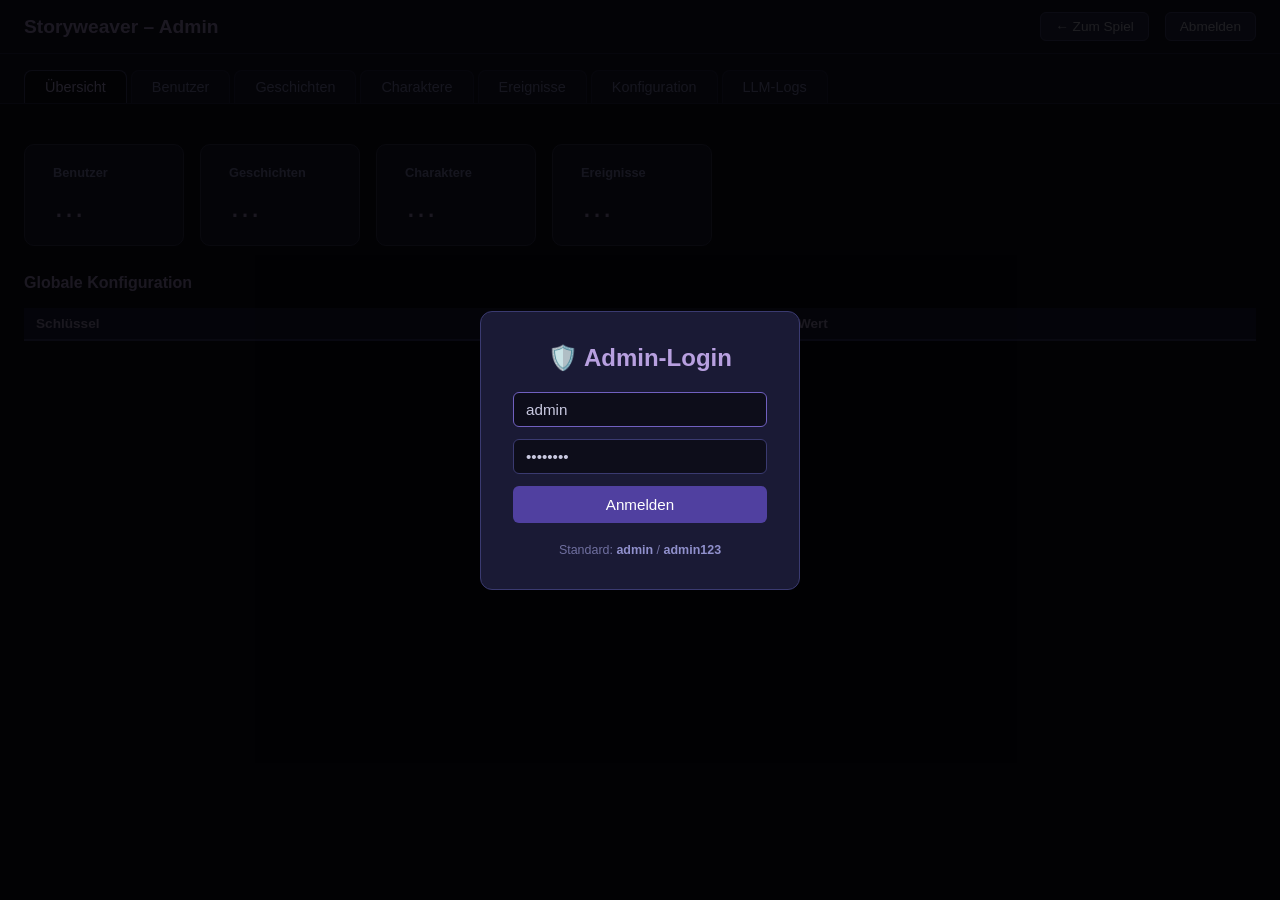
<file: frontend/admin.html>
<!DOCTYPE html>
<html lang="de">
<head>
  <meta charset="UTF-8">
  <meta name="viewport" content="width=device-width, initial-scale=1.0">
  <meta http-equiv="Cache-Control" content="no-cache, no-store, must-revalidate">
  <meta http-equiv="Pragma" content="no-cache">
  <title>Storyweaver – Admin</title>
  <style>
    * { box-sizing: border-box; margin: 0; padding: 0; }
    body { font-family: 'Segoe UI', sans-serif; background: #0d0d1a; color: #c8c8e0; min-height: 100vh; }
    a { color: #9090cc; text-decoration: none; }
    a:hover { text-decoration: underline; }

    /* ── Header ── */
    #header { background: #13132a; border-bottom: 1px solid #2a2a50; padding: 12px 24px; display: flex; align-items: center; gap: 16px; }
    #header h1 { font-size: 1.2rem; color: #b8a0e0; flex: 1; }
    .hdr-btn { background: #2a2a50; border: 1px solid #4a4a80; color: #c8c8e0; padding: 6px 14px; border-radius: 6px; cursor: pointer; font-size: 0.85rem; }
    .hdr-btn:hover { background: #3a3a70; }

    /* ── Login overlay ── */
    #loginOverlay { position: fixed; inset: 0; background: rgba(0,0,0,.85); display: flex; align-items: center; justify-content: center; z-index: 100; }
    #loginBox { background: #1a1a35; border: 1px solid #3a3a70; border-radius: 12px; padding: 32px; width: 320px; display: flex; flex-direction: column; gap: 12px; }
    #loginBox h2 { color: #b8a0e0; text-align: center; margin-bottom: 8px; }
    .inp { background: #0d0d1a; border: 1px solid #3a3a70; color: #c8c8e0; padding: 8px 12px; border-radius: 6px; width: 100%; font-size: 0.95rem; }
    .inp:focus { outline: none; border-color: #7060c0; }
    .btn-primary { background: #5040a0; color: #fff; border: none; padding: 10px; border-radius: 6px; cursor: pointer; font-size: 0.95rem; width: 100%; }
    .btn-primary:hover { background: #6050c0; }
    #loginError { color: #f08080; font-size: 0.85rem; text-align: center; display: none; }

    /* ── Tabs ── */
    #tabs { display: flex; gap: 4px; padding: 16px 24px 0; border-bottom: 1px solid #2a2a50; background: #13132a; }
    .tab { padding: 8px 20px; border-radius: 8px 8px 0 0; cursor: pointer; background: #1a1a35; border: 1px solid #2a2a50; border-bottom: none; color: #9090cc; font-size: 0.9rem; }
    .tab.active { background: #0d0d1a; color: #d0c0ff; border-color: #4a4a80; }

    /* ── Content ── */
    #content { padding: 24px; }
    .panel { display: none; }
    .panel.active { display: block; }

    /* ── Tables ── */
    .tbl-wrap { overflow-x: auto; margin-top: 16px; }
    table { width: 100%; border-collapse: collapse; font-size: 0.85rem; }
    th { background: #1e1e40; color: #b0a0d0; padding: 8px 12px; text-align: left; border-bottom: 2px solid #3a3a70; white-space: nowrap; }
    td { padding: 6px 12px; border-bottom: 1px solid #1e1e30; vertical-align: top; max-width: 280px; overflow: hidden; text-overflow: ellipsis; white-space: nowrap; }
    tr:hover td { background: #1a1a30; }
    .td-wrap { white-space: normal; word-break: break-word; }

    /* ── Action buttons ── */
    .btn-sm { padding: 3px 10px; font-size: 0.78rem; border-radius: 4px; cursor: pointer; border: none; }
    .btn-del { background: #5a1010; color: #f08080; }
    .btn-del:hover { background: #7a1818; }
    .btn-edit { background: #1a3050; color: #80c0f0; }
    .btn-edit:hover { background: #254070; }
    .btn-save { background: #1a4020; color: #80e090; }
    .btn-save:hover { background: #256030; }

    /* ── Story selector ── */
    .story-sel { background: #1a1a35; border: 1px solid #3a3a70; color: #c8c8e0; padding: 7px 12px; border-radius: 6px; font-size: 0.9rem; margin-bottom: 8px; }
    .story-sel:focus { outline: none; border-color: #7060c0; }

    /* ── Inline editor ── */
    .edit-inp { background: #1a1a35; border: 1px solid #7060c0; color: #c8c8e0; padding: 3px 8px; border-radius: 4px; font-size: 0.85rem; width: 100%; }
    .edit-inp:focus { outline: none; }

    /* ── Log panel ── */
    #logBox { background: #080810; border: 1px solid #2a2a50; border-radius: 8px; padding: 16px; font-family: monospace; font-size: 0.78rem; white-space: pre-wrap; overflow-y: auto; max-height: 70vh; color: #f08080; }

    /* ── Overview cards ── */
    .cards { display: flex; gap: 16px; flex-wrap: wrap; margin-top: 16px; }
    .card { background: #1a1a35; border: 1px solid #3a3a60; border-radius: 10px; padding: 20px 28px; min-width: 160px; }
    .card h3 { font-size: 0.8rem; color: #9090cc; margin-bottom: 8px; }
    .card .num { font-size: 2rem; color: #b8a0e0; }

    /* ── Msg ── */
    #msg { position: fixed; bottom: 24px; right: 24px; background: #1a4020; border: 1px solid #40a060; color: #80e090; padding: 10px 18px; border-radius: 8px; font-size: 0.9rem; display: none; z-index: 200; }
    #msg.err { background: #2a0a0a; border-color: #a03030; color: #f08080; }
  </style>
</head>
<body>

<!-- Login -->
<div id="loginOverlay">
  <div id="loginBox">
    <h2>🛡️ Admin-Login</h2>
    <input id="loginUser" class="inp" type="text" placeholder="Benutzername" autofocus value="admin">
    <input id="loginPass" class="inp" type="password" placeholder="Passwort" value="admin123">
    <button class="btn-primary" onclick="doLogin()">Anmelden</button>
    <div id="loginError">Ungültige Zugangsdaten</div>
    <div style="margin-top:8px;font-size:0.78rem;color:#7070a0;text-align:center">Standard: <b style="color:#9090cc">admin</b> / <b style="color:#9090cc">admin123</b></div>
  </div>
</div>

<!-- Header -->
<div id="header">
  <h1>Storyweaver – Admin</h1>
  <span id="headerUser" style="color:#9090cc;font-size:.85rem"></span>
  <a href="/static/index.html" class="hdr-btn">← Zum Spiel</a>
  <button class="hdr-btn" onclick="doLogout()">Abmelden</button>
</div>

<!-- Tabs -->
<div id="tabs">
  <div class="tab active" onclick="switchTab('overview')">Übersicht</div>
  <div class="tab" onclick="switchTab('users')">Benutzer</div>
  <div class="tab" onclick="switchTab('stories')">Geschichten</div>
  <div class="tab" onclick="switchTab('characters')">Charaktere</div>
  <div class="tab" onclick="switchTab('events')">Ereignisse</div>
  <div class="tab" onclick="switchTab('config')">Konfiguration</div>
  <div class="tab" onclick="switchTab('logs')">LLM-Logs</div>
</div>

<!-- Content -->
<div id="content">

  <!-- OVERVIEW -->
  <div id="panel-overview" class="panel active">
    <div class="cards">
      <div class="card"><h3>Benutzer</h3><div class="num" id="ovUserCount">…</div></div>
      <div class="card"><h3>Geschichten</h3><div class="num" id="ovStoryCount">…</div></div>
      <div class="card"><h3>Charaktere</h3><div class="num" id="ovCharCount">…</div></div>
      <div class="card"><h3>Ereignisse</h3><div class="num" id="ovEventCount">…</div></div>
    </div>
    <div style="margin-top:28px">
      <h2 style="color:#b8a0e0;font-size:1rem;margin-bottom:12px">Globale Konfiguration</h2>
      <div class="tbl-wrap">
        <table><thead><tr><th>Schlüssel</th><th>Wert</th></tr></thead>
        <tbody id="ovConfigBody"></tbody></table>
      </div>
    </div>
  </div>

  <!-- USERS -->
  <div id="panel-users" class="panel">
    <button class="btn-primary" style="margin-top:16px;width:auto;padding:8px 20px" onclick="loadUsers()">🔄 Aktualisieren</button>
    <div class="tbl-wrap">
      <table>
        <thead><tr><th>ID</th><th>Benutzername</th><th>Erstellt</th><th>Aktionen</th></tr></thead>
        <tbody id="usersBody"></tbody>
      </table>
    </div>
  </div>

  <!-- STORIES -->
  <div id="panel-stories" class="panel">
    <button class="btn-primary" style="margin-top:16px;width:auto;padding:8px 20px" onclick="loadStories()">🔄 Aktualisieren</button>
    <div class="tbl-wrap">
      <table>
        <thead><tr><th>ID</th><th>User</th><th>Name</th><th>Beschreibung</th><th>Szenen</th><th>Erstellt</th><th>Aktionen</th></tr></thead>
        <tbody id="storiesBody"></tbody>
      </table>
    </div>
  </div>

  <!-- CHARACTERS -->
  <div id="panel-characters" class="panel">
    <div style="display:flex;align-items:center;gap:12px;margin-top:16px">
      <select id="charStorySelect" class="story-sel" onchange="loadCharacters()">
        <option value="">– Geschichte wählen –</option>
      </select>
      <button class="btn-primary" style="width:auto;padding:7px 16px" onclick="loadCharacters()">🔄</button>
    </div>
    <div class="tbl-wrap">
      <table>
        <thead><tr><th>ID</th><th>Name</th><th>Rolle</th><th>Status</th><th>Protag.</th><th>Alter</th><th>Aktionen</th></tr></thead>
        <tbody id="charsBody"></tbody>
      </table>
    </div>
  </div>

  <!-- EVENTS -->
  <div id="panel-events" class="panel">
    <div style="display:flex;align-items:center;gap:12px;margin-top:16px">
      <select id="evStorySelect" class="story-sel" onchange="loadEvents()">
        <option value="">– Geschichte wählen –</option>
      </select>
      <button class="btn-primary" style="width:auto;padding:7px 16px" onclick="loadEvents()">🔄</button>
    </div>
    <div class="tbl-wrap">
      <table>
        <thead><tr><th>ID</th><th>Szene</th><th>Aktion</th><th>Vorschau</th><th>Erstellt</th><th>Aktionen</th></tr></thead>
        <tbody id="eventsBody"></tbody>
      </table>
    </div>
  </div>

  <!-- CONFIG -->
  <div id="panel-config" class="panel">
    <button class="btn-primary" style="margin-top:16px;width:auto;padding:8px 20px" onclick="loadConfig()">🔄 Aktualisieren</button>
    <div class="tbl-wrap">
      <table>
        <thead><tr><th>Schlüssel</th><th>Wert</th><th>Aktionen</th></tr></thead>
        <tbody id="configBody"></tbody>
      </table>
    </div>
  </div>

  <!-- LOGS -->
  <div id="panel-logs" class="panel">
    <div style="display:flex;align-items:center;gap:12px;margin-top:16px;margin-bottom:12px">
      <label style="color:#9090cc;font-size:.9rem">Letzte <input id="logLines" type="number" value="100" min="10" max="2000" class="edit-inp" style="width:70px;display:inline"> Zeilen</label>
      <button class="btn-primary" style="width:auto;padding:7px 16px" onclick="loadLogs()">🔄 Laden</button>
      <button class="btn-sm btn-del" onclick="clearLogView()">✕ Ansicht leeren</button>
    </div>
    <div id="logBox">Noch keine Logs geladen.</div>
  </div>

</div>

<div id="msg"></div>

<script>
'use strict';
// ── State ──────────────────────────────────────────────────────────────────
let TOKEN = sessionStorage.getItem('admin_token') || '';
let currentTab = 'overview';

// ── Helpers ─────────────────────────────────────────────────────────────────
function esc(s) {
  return String(s ?? '').replace(/&/g,'&amp;').replace(/</g,'&lt;').replace(/>/g,'&gt;').replace(/"/g,'&quot;');
}

function showMsg(text, isErr = false) {
  const el = document.getElementById('msg');
  el.textContent = text;
  el.className = isErr ? 'err' : '';
  el.style.display = 'block';
  setTimeout(() => el.style.display = 'none', isErr ? 6000 : 3000);
}

async function api(method, path, body) {
  const opts = {
    method,
    headers: { 'Content-Type': 'application/json', 'Authorization': 'Bearer ' + TOKEN },
  };
  if (body !== undefined) opts.body = JSON.stringify(body);
  const r = await fetch(path, opts);
  if (r.status === 401) { TOKEN = ''; sessionStorage.removeItem('admin_token'); showLogin(); return null; }
  if (!r.ok) { showMsg(await r.text(), true); return null; }
  return r.json();
}

// ── Auth ──────────────────────────────────────────────────────────────────
function showLogin() {
  // Clear any stale token so it doesn't cause repeated 401s on next load
  TOKEN = '';
  sessionStorage.removeItem('admin_token');
  document.getElementById('loginError').style.display = 'none';
  document.getElementById('loginOverlay').style.display = 'flex';
  document.getElementById('loginUser').focus();
}
function hideLogin() { document.getElementById('loginOverlay').style.display = 'none'; }

async function doLogin() {
  const username = document.getElementById('loginUser').value.trim();
  const password = document.getElementById('loginPass').value;
  const err = document.getElementById('loginError');
  err.style.display = 'none';
  try {
    const r = await fetch('/api/auth/login', {
      method: 'POST',
      headers: { 'Content-Type': 'application/json' },
      body: JSON.stringify({ username, password }),
    });
    if (!r.ok) {
      const detail = await r.json().catch(() => ({}));
      err.textContent = detail.detail || `Fehler ${r.status}`;
      err.style.display = 'block';
      return;
    }
    const data = await r.json();
    TOKEN = data.token;
    sessionStorage.setItem('admin_token', TOKEN);
    document.getElementById('headerUser').textContent = username;
    hideLogin();
    loadAll();
  } catch (e) { err.textContent = e.message; err.style.display = 'block'; }
}

async function doLogout() {
  await api('POST', '/api/auth/logout', {});
  TOKEN = '';
  sessionStorage.removeItem('admin_token');
  showLogin();
}

// ── Tabs ──────────────────────────────────────────────────────────────────
function switchTab(name) {
  document.querySelectorAll('.tab').forEach((t,i) => t.classList.remove('active'));
  document.querySelectorAll('.tab')[['overview','users','stories','characters','events','config','logs'].indexOf(name)].classList.add('active');
  document.querySelectorAll('.panel').forEach(p => p.classList.remove('active'));
  document.getElementById('panel-' + name).classList.add('active');
  currentTab = name;
  if (name === 'overview')    loadOverview();
  if (name === 'users')       loadUsers();
  if (name === 'stories')     loadStories();
  if (name === 'characters')  { populateStorySel('charStorySelect'); loadCharacters(); }
  if (name === 'events')      { populateStorySel('evStorySelect');   loadEvents(); }
  if (name === 'config')      loadConfig();
  if (name === 'logs')        loadLogs();
}

// ── Init ──────────────────────────────────────────────────────────────────
async function loadAll() {
  await loadOverview();
}

async function populateStorySel(selId) {
  const sel = document.getElementById(selId);
  const stories = await api('GET', '/api/admin/stories');
  if (!stories) return;
  const prev = sel.value;
  sel.innerHTML = '<option value="">– Geschichte wählen –</option>';
  stories.forEach(s => {
    const opt = document.createElement('option');
    opt.value = s.id;
    opt.textContent = `#${s.id} ${s.name}`;
    if (String(s.id) === prev) opt.selected = true;
    sel.appendChild(opt);
  });
}

// ── OVERVIEW ─────────────────────────────────────────────────────────────
async function loadOverview() {
  const d = await api('GET', '/api/admin/overview');
  if (!d) return;
  document.getElementById('ovUserCount').textContent  = d.users.length;
  document.getElementById('ovStoryCount').textContent = d.stories.length;
  document.getElementById('ovCharCount').textContent  = d.char_count;
  document.getElementById('ovEventCount').textContent = d.event_count;
  const tb = document.getElementById('ovConfigBody');
  tb.innerHTML = '';
  (d.global_config || []).forEach(row => {
    const tr = document.createElement('tr');
    tr.innerHTML = `<td>${esc(row.key)}</td><td>${esc(row.value)}</td>`;
    tb.appendChild(tr);
  });
}

// ── USERS ─────────────────────────────────────────────────────────────────
async function loadUsers() {
  const users = await api('GET', '/api/admin/users');
  if (!users) return;
  const tb = document.getElementById('usersBody');
  tb.innerHTML = '';
  users.forEach(u => {
    const tr = document.createElement('tr');
    tr.dataset.uid = u.id;
    tr.innerHTML = `
      <td>${esc(u.id)}</td>
      <td><span class="disp-username">${esc(u.username)}</span></td>
      <td>${esc(u.created_at)}</td>
      <td>
        <button class="btn-sm btn-edit" onclick="editUser(${u.id})">✏ Bearbeiten</button>
        <button class="btn-sm btn-del" onclick="deleteUser(${u.id},'${esc(u.username)}')">🗑</button>
      </td>`;
    tb.appendChild(tr);
  });
}

function editUser(uid) {
  const tr = document.querySelector(`#usersBody tr[data-uid='${uid}']`);
  const nameSpan = tr.querySelector('.disp-username');
  const cur = nameSpan.textContent;
  nameSpan.outerHTML = `
    <input class="edit-inp" id="eu-name-${uid}" value="${esc(cur)}" placeholder="Benutzername">
    <input class="edit-inp" id="eu-pass-${uid}" type="password" placeholder="Neues Passwort (leer = unverändert)" style="margin-top:4px">`;
  tr.querySelector('.btn-edit').outerHTML = `<button class="btn-sm btn-save" onclick="saveUser(${uid})">💾 Speichern</button>`;
}

async function saveUser(uid) {
  const username = document.getElementById(`eu-name-${uid}`).value.trim();
  const password = document.getElementById(`eu-pass-${uid}`).value;
  if (!username) { showMsg('Benutzername darf nicht leer sein.', true); return; }
  const r = await api('PUT', `/api/admin/users/${uid}`, { username, password });
  if (r) { showMsg('Benutzer gespeichert.'); loadUsers(); }
}

async function deleteUser(uid, name) {
  if (!confirm(`Benutzer "${name}" und alle zugehörigen Daten löschen?`)) return;
  const r = await api('DELETE', `/api/admin/users/${uid}`);
  if (r) { showMsg('Benutzer gelöscht.'); loadUsers(); }
}

// ── STORIES ──────────────────────────────────────────────────────────────
async function loadStories() {
  const stories = await api('GET', '/api/admin/stories');
  if (!stories) return;
  const tb = document.getElementById('storiesBody');
  tb.innerHTML = '';
  stories.forEach(s => {
    const tr = document.createElement('tr');
    tr.dataset.sid = s.id;
    tr.innerHTML = `
      <td>${esc(s.id)}</td>
      <td>${esc(s.user_id)}</td>
      <td class="td-wrap"><span class="disp-name">${esc(s.name)}</span></td>
      <td class="td-wrap"><span class="disp-desc">${esc(s.description)}</span></td>
      <td>${esc(s.scene_counter)}</td>
      <td>${esc(s.created_at ? s.created_at.slice(0,10) : '')}</td>
      <td>
        <button class="btn-sm btn-edit" onclick="editStory(${s.id})">✏</button>
        <button class="btn-sm btn-del" onclick="deleteStory(${s.id},'${esc(s.name)}')">🗑</button>
      </td>`;
    tb.appendChild(tr);
  });
}

function editStory(sid) {
  const tr = document.querySelector(`#storiesBody tr[data-sid='${sid}']`);
  const nameSpan = tr.querySelector('.disp-name');
  const descSpan = tr.querySelector('.disp-desc');
  nameSpan.outerHTML = `<input class="edit-inp" id="es-name-${sid}" value="${esc(nameSpan.textContent)}">`;
  descSpan.outerHTML = `<textarea class="edit-inp" id="es-desc-${sid}" rows="2">${esc(descSpan.textContent)}</textarea>`;
  tr.querySelector('.btn-edit').outerHTML = `<button class="btn-sm btn-save" onclick="saveStory(${sid})">💾</button>`;
}

async function saveStory(sid) {
  const name = document.getElementById(`es-name-${sid}`)?.value.trim();
  const description = document.getElementById(`es-desc-${sid}`)?.value ?? '';
  if (!name) { showMsg('Name darf nicht leer sein.', true); return; }
  const r = await api('PUT', `/api/admin/stories/${sid}`, { name, description });
  if (r) { showMsg('Geschichte gespeichert.'); loadStories(); }
}

async function deleteStory(sid, name) {
  if (!confirm(`Geschichte "${name}" und alle zugehörigen Daten löschen?`)) return;
  const r = await api('DELETE', `/api/admin/stories/${sid}`);
  if (r) { showMsg('Geschichte gelöscht.'); loadStories(); }
}

// ── CHARACTERS ───────────────────────────────────────────────────────────
async function loadCharacters() {
  const sid = document.getElementById('charStorySelect').value;
  if (!sid) return;
  const chars = await api('GET', `/api/admin/characters/${sid}`);
  if (!chars) return;
  const tb = document.getElementById('charsBody');
  tb.innerHTML = '';
  chars.forEach(c => {
    const tr = document.createElement('tr');
    tr.innerHTML = `
      <td>${esc(c.id)}</td>
      <td>${esc(c.name)}</td>
      <td>${esc(c.role)}</td>
      <td>${esc(c.status)}</td>
      <td>${c.is_protagonist ? '✔' : ''}</td>
      <td>${esc(c.age)}</td>
      <td>
        <a href="#" onclick="showCharDetail(${c.id});return false" style="color:#80c0f0;font-size:.8rem">Detail</a>
        <button class="btn-sm btn-del" onclick="deleteChar(${c.id},'${esc(c.name)}')">🗑</button>
      </td>`;
    tb.appendChild(tr);
  });
}

function showCharDetail(id) {
  // Re-fetch and show in a simple alert; can be enhanced to a modal
  api('GET', `/api/admin/characters/${document.getElementById('charStorySelect').value}`).then(chars => {
    const c = chars?.find(x => x.id === id);
    if (!c) return;
    const info = Object.entries(c).map(([k,v]) => `${k}: ${v}`).join('\n');
    alert(info);
  });
}

async function deleteChar(id, name) {
  if (!confirm(`Charakter "${name}" löschen?`)) return;
  const r = await api('DELETE', `/api/admin/characters/${id}`);
  if (r) { showMsg('Charakter gelöscht.'); loadCharacters(); }
}

// ── EVENTS ───────────────────────────────────────────────────────────────
async function loadEvents() {
  const sid = document.getElementById('evStorySelect').value;
  if (!sid) return;
  const events = await api('GET', `/api/admin/events/${sid}`);
  if (!events) return;
  const tb = document.getElementById('eventsBody');
  tb.innerHTML = '';
  events.forEach(e => {
    const tr = document.createElement('tr');
    tr.innerHTML = `
      <td>${esc(e.id)}</td>
      <td>${esc(e.scene_number)}</td>
      <td class="td-wrap" style="max-width:160px">${esc(e.player_action)}</td>
      <td class="td-wrap" style="max-width:260px">${esc(e.story_preview)}</td>
      <td>${esc(e.created_at ? e.created_at.slice(0,16) : '')}</td>
      <td><button class="btn-sm btn-del" onclick="deleteEvent(${e.id})">🗑</button></td>`;
    tb.appendChild(tr);
  });
}

async function deleteEvent(id) {
  if (!confirm(`Ereignis #${id} löschen?`)) return;
  const r = await api('DELETE', `/api/admin/events/${id}`);
  if (r) { showMsg('Ereignis gelöscht.'); loadEvents(); }
}

// ── CONFIG ──────────────────────────────────────────────────────────────
async function loadConfig() {
  const cfg = await api('GET', '/api/admin/config');
  if (!cfg) return;
  const tb = document.getElementById('configBody');
  tb.innerHTML = '';
  cfg.forEach(row => {
    const tr = document.createElement('tr');
    tr.dataset.key = row.key;
    tr.innerHTML = `
      <td>${esc(row.key)}</td>
      <td><input class="edit-inp" id="cfg-${CSS.escape(row.key)}" value="${esc(row.value)}"></td>
      <td><button class="btn-sm btn-save" onclick="saveConfig('${esc(row.key)}')">💾</button></td>`;
    tb.appendChild(tr);
  });
}

async function saveConfig(key) {
  const el = document.getElementById('cfg-' + CSS.escape(key));
  const value = el ? el.value : '';
  const r = await api('PUT', '/api/admin/config', { key, value });
  if (r) showMsg('Konfiguration gespeichert.');
}

// ── LOGS ────────────────────────────────────────────────────────────────
async function loadLogs() {
  const lines = parseInt(document.getElementById('logLines').value) || 100;
  const d = await api('GET', `/api/admin/logs?lines=${lines}`);
  if (!d) return;
  const box = document.getElementById('logBox');
  if (d.lines.length === 0) { box.textContent = 'Keine Log-Einträge gefunden.'; return; }
  box.textContent = d.lines.join('\n');
  box.scrollTop = box.scrollHeight;
}

function clearLogView() {
  document.getElementById('logBox').textContent = 'Ansicht geleert.';
}

// ── Keyboard ────────────────────────────────────────────────────────────
document.getElementById('loginPass').addEventListener('keydown', e => { if (e.key === 'Enter') doLogin(); });
document.getElementById('loginUser').addEventListener('keydown', e => { if (e.key === 'Enter') document.getElementById('loginPass').focus(); });

// ── Boot ─────────────────────────────────────────────────────────────────
(async () => {
  if (TOKEN) {
    // Validate the stored token before trusting it
    const test = await fetch('/api/admin/overview', {
      headers: { 'Authorization': 'Bearer ' + TOKEN }
    });
    if (test.ok) {
      hideLogin();
      const d = await test.json();
      // Populate overview directly from the response we already fetched
      document.getElementById('ovUserCount').textContent  = d.users.length;
      document.getElementById('ovStoryCount').textContent = d.stories.length;
      document.getElementById('ovCharCount').textContent  = d.char_count;
      document.getElementById('ovEventCount').textContent = d.event_count;
      const tb = document.getElementById('ovConfigBody');
      tb.innerHTML = '';
      (d.global_config || []).forEach(row => {
        const tr = document.createElement('tr');
        tr.innerHTML = `<td>${esc(row.key)}</td><td>${esc(row.value)}</td>`;
        tb.appendChild(tr);
      });
    } else {
      showLogin();
    }
  } else {
    showLogin();
  }
})();
</script>
</body>
</html>
</file>
